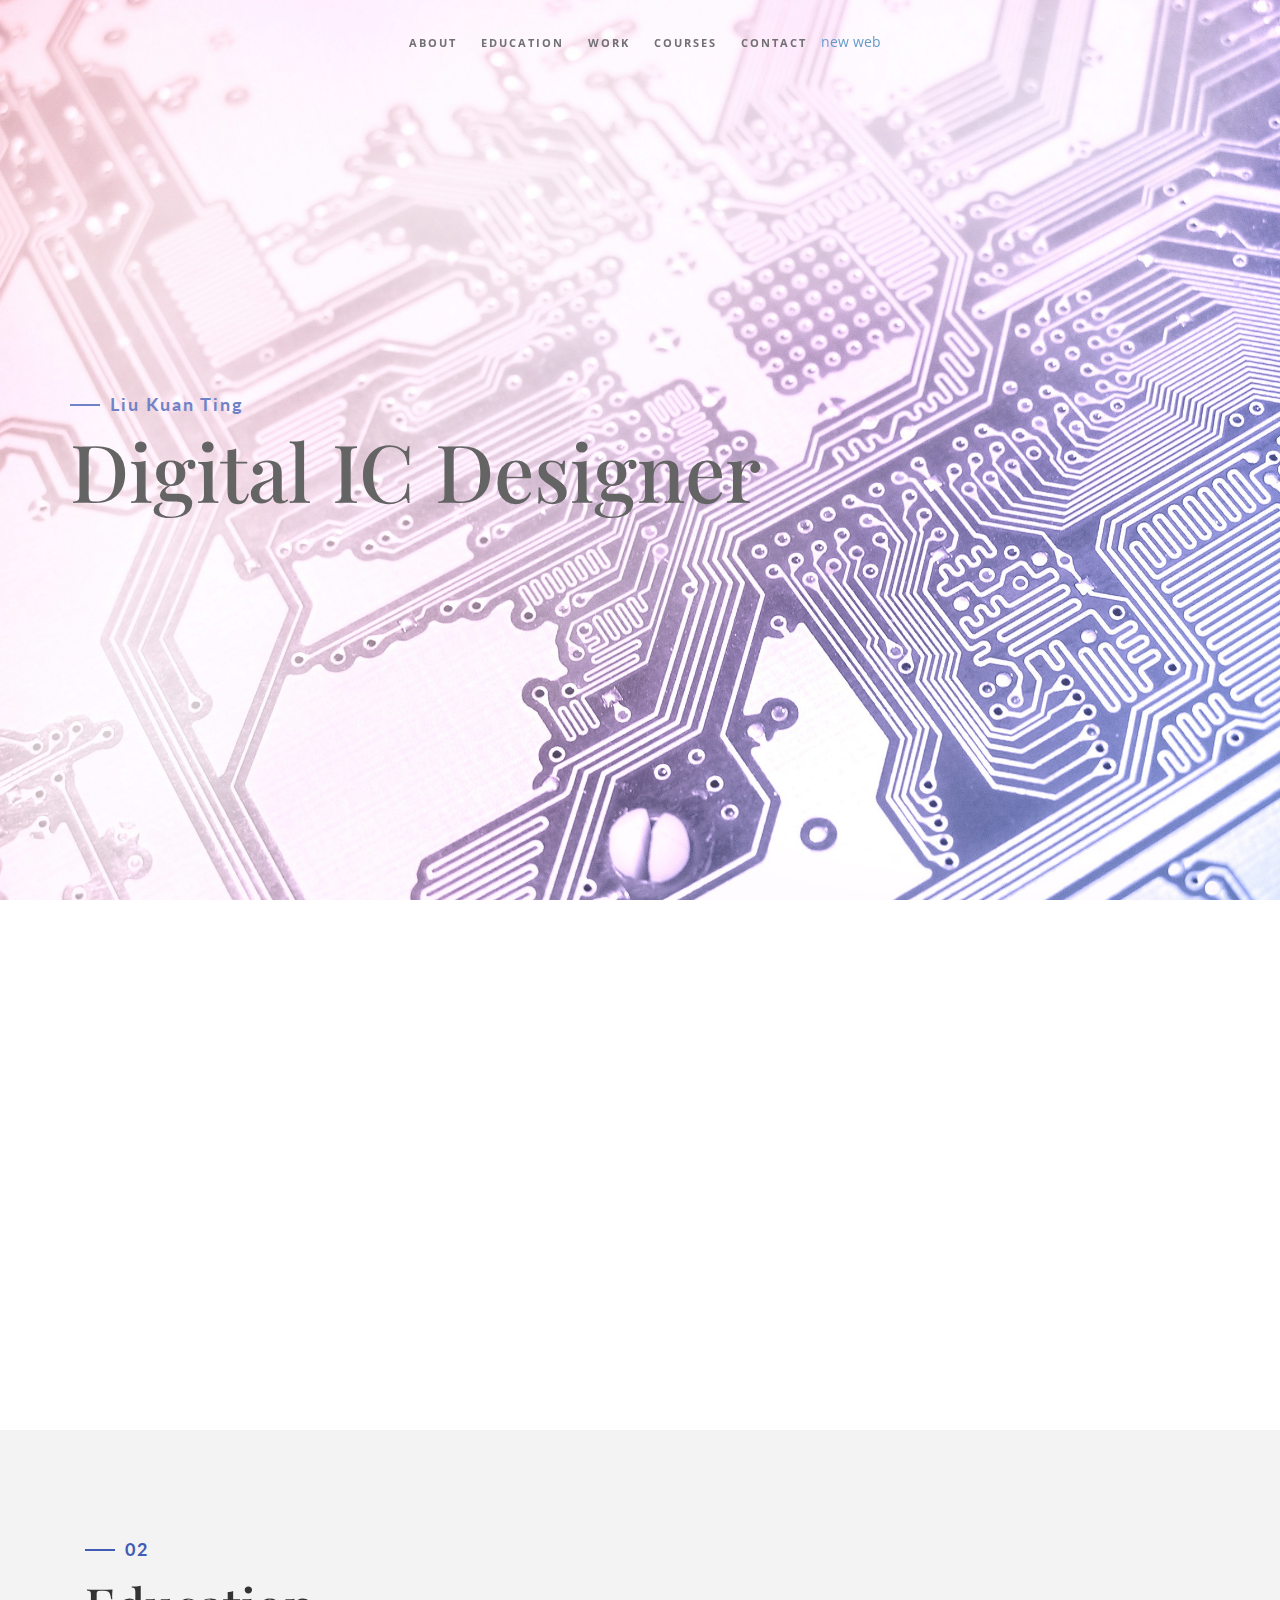
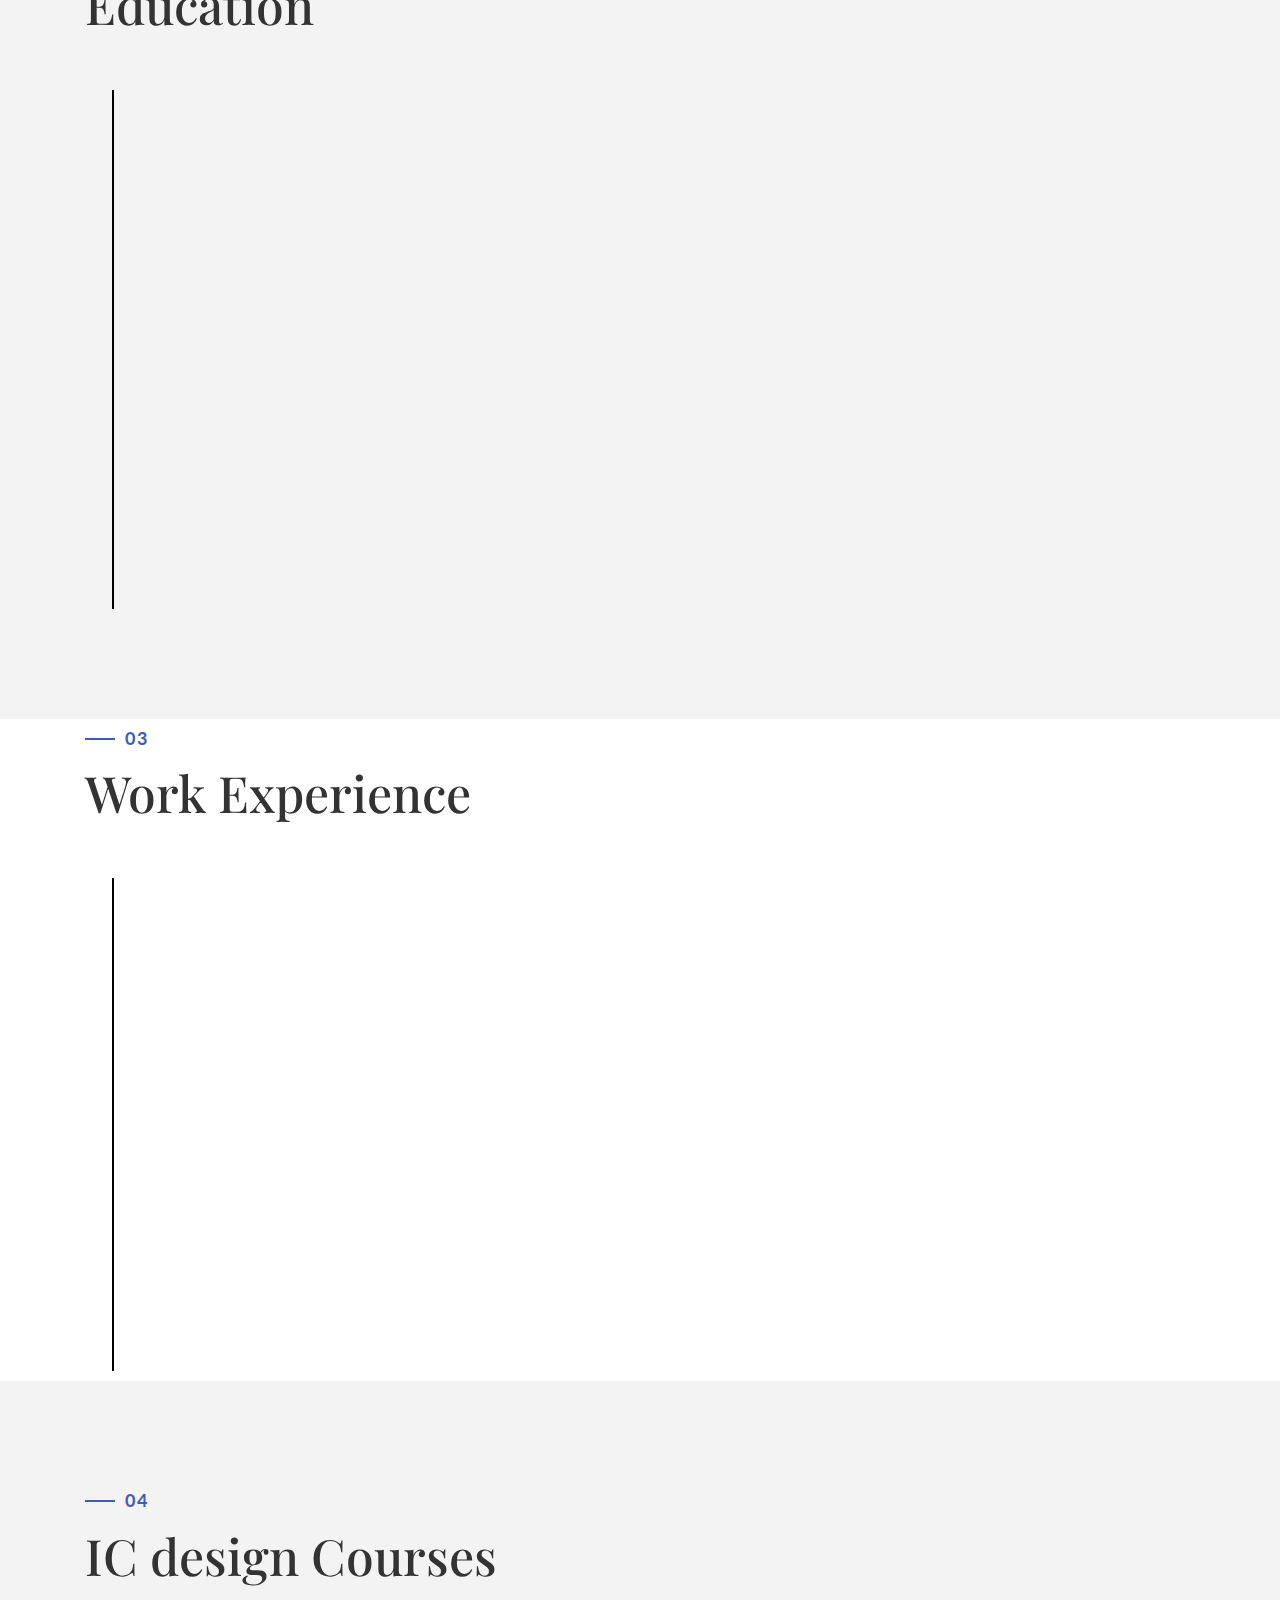
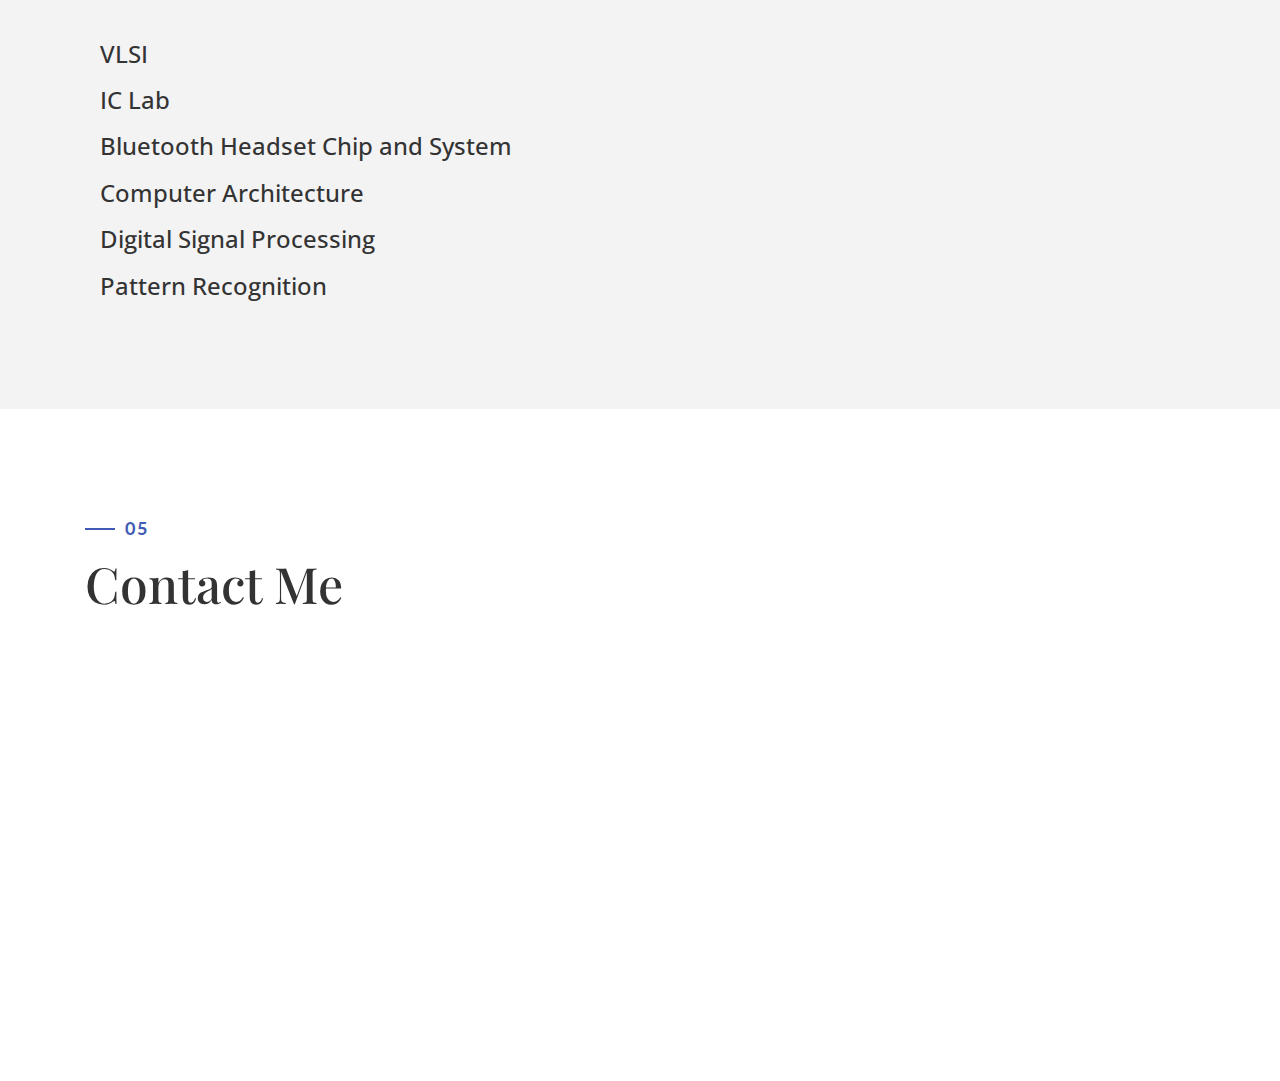
<file: index.html>
<!DOCTYPE html>
<html lang="zh-Hant">

<head>
    <meta charset="utf-8">
    <meta http-equiv="X-UA-Compatible" content="IE=edge">
    <meta name="viewport" content="width=device-width, initial-scale=1">
    <title>Resume</title>
    <link rel="icon" href="img/favicon.ico" type="image/x-icon">
    <!-- Bootstrap -->
    <link href="css/bootstrap.min.css" rel="stylesheet">
    <link href="ionicons/css/ionicons.min.css" rel="stylesheet">
    <link href="css/animate.min.css" rel="stylesheet">
    <link href="css/aos.css" rel="stylesheet">
    <!-- main style -->
    <link href="css/style.css" rel="stylesheet">
    <!-- HTML5 shim and Respond.js for IE8 support of HTML5 elements and media queries -->
    <!-- WARNING: Respond.js doesn't work if you view the page via file:// -->
    <!--[if lt IE 9]>
      <script src="https://oss.maxcdn.com/html5shiv/3.7.3/html5shiv.min.js"></script>
      <script src="https://oss.maxcdn.com/respond/1.4.2/respond.min.js"></script>
    <![endif]-->
</head>

<body>

    <!-- Preloader -->
    <div id="preloader">
        <div id="status">

            <div class="preloader" aria-busy="true" aria-label="Loading, please wait." role="progressbar">
            </div>

        </div>
    </div>
    <!-- ./Preloader -->

    <!-- header -->
    <header class="navbar-fixed-top">
        <nav>
            <ul>
                <li><a href="#about">About</a></li>
                <li><a href="#experience">Education</a></li>
                <li><a href="#about2">Work</a></li>
                <li><a href="#contact">Courses</a></li>
                <li><a href="#projects">contact</a></li>

                <a href="index2.html">
                    new web
                </a>
                <!-- <li><a href="#contact">����</a></li>-->
            </ul>
        </nav>
    </header>
    <!-- ./header -->

    <!-- home -->
    <div class="section" id="home" data-stellar-background-ratio="0.5">
        <div class="container">
            <div class="disply-table">
                <div class="table-cell" data-aos="fade-up" data-aos-delay="0">
                    <h4>Liu Kuan Ting</h4>
                    <h1>Digital IC Designer</h1>
                </div>
            </div>
        </div>
    </div>
    <!-- ./home -->

    <!-- about -->
    <div class="section" id="about">
        <div class="container">
            <div class="col-md-6" data-aos="fade-up">
                <h4>01</h4>
                <h1 class="size-50"> About me</h1>
                <div class="h-50"></div>
                <p>Digital IC design engineer in Mediatek since 2023/8</p>
                <!--
                <p>In charge of digital circuit design, including</p>
                <p> - RTL & Testbench coding / Verification</p>
                <p> - IC design front-end & back-end flow, such as synthesis, coverage check etc.</p>
                -->

                <p>Skills & Language : C++ / Python / Verilog / SystemVerilog / SV assertion</p>
                <p>Familiar with C-shell / Makefile / Tcl / sed,grep,awk </p>
                <p>Experienced in SoC integration.</p>
                <p>Digital IC implementation experience</p>
            </div>
        </div>
    </div>
    <!-- ./about -->

    <!-- experience1  -->
    <div class="section" id="experience">
        <div class="container">
            <div class="col-md-12">
                <h4>02</h4>
                <h1 class="size-50"> Education</h1>
                <div class="h-50"></div>
            </div>
            <div class="col-md-12">
                <ul class="timeline">
                    <li class="timeline-event" data-aos="fade-up">
                        <label class="timeline-event-icon"></label>
                        <div class="timeline-event-copy">
                            <p class="timeline-event-thumbnail">Sept. 2021 - Aug. 2023</p>
                            <h3>National Yang Ming Chiao Tung University (NYCU)</h3>
                            <h4><strong>Institute of Communication engineering</strong></h4>
                            <p><strong>Thesis : ASIC implementation of AFIFO and its application on QFT </strong></p>
                            </p>
                        </div>
                    </li>
                    <li class="timeline-event" data-aos="fade-up" data-aos-delay=".2">
                        <label class="timeline-event-icon"></label>
                        <div class="timeline-event-copy">
                            <p class="timeline-event-thumbnail">Sept. 2016 - Jul. 2020</p>
                            <h3>Feng Chia University (FCU)</h3>
                            <h4>Bachelor of Science in Photonics and Optoelectronics</h4>
                            <p><strong>Topic : Improve layer-based method for rapid hologram </strong></p>
                        </div>
                    </li>

                </ul>
            </div>
        </div>
    </div>
    <!-- ./experience1 -->

    <!-- about -->
    <div class="section" id="about2">
        <div class="container">
            <div class="col-md-12">
                <h4>03</h4>
                <h1 class="size-50"> Work Experience</h1>
                <div class="h-50"></div>
            </div>
            <div class="col-md-12">
                <ul class="timeline">
                    <li class="timeline-event" data-aos="fade-up">
                        <label class="timeline-event-icon"></label>
                        <div class="timeline-event-copy">
                            <p class="timeline-event-thumbnail">Aug. 2023 - Present</p>
                            <h3>Mediatek</h3>
                            <h4><strong>Digital IC Designer</strong></h4>
                            <p><strong>Topic : </strong></p>
                        </div>
                    </li>
                    <li class="timeline-event" data-aos="fade-up" data-aos-delay=".2">
                        <label class="timeline-event-icon"></label>
                        <div class="timeline-event-copy">
                            <p class="timeline-event-thumbnail">Jul. 2022 - Aug. 2022</p>
                            <h3>Mediatek</h3>
                            <h4>Digital IC team intern</h4>
                            <p><strong>Topic : STA </strong></p>
                        </div>
                    </li>

                </ul>
            </div>


        </div>
    </div>
    <!-- ./about -->








    <!-- ./projects -->

    <!-- contact -->
    <div class="section" id="contact">
        <div class="container">
            <div class="col-md-12">
                <h4>04</h4>
                <h1 class="size-50">IC design Courses</h1>
                <div class="h-50"></div>
            </div>
            <h3>&emsp; VLSI </h3>
            <h3>&emsp; IC Lab</h3>
            <h3>&emsp; Bluetooth Headset Chip and System</h3>
            <h3>&emsp; Computer Architecture</h3>
            <h3>&emsp; Digital Signal Processing</h3>
            <h3>&emsp; Pattern Recognition</h3>
        </div>
    </div>
    <!-- ./contact -->




    <!-- projects -->
    <div class="section" id="projects">
        <div class="container">
            <div class="col-md-12">
                <h4>05</h4>
                <h1 class="size-50">Contact Me</h1>
                <h3 class="size-50"> </h3>
            </div>
            <div class="col-md-4" data-aos="fade-up">

                <h3>Phone Number</h3>
                <p>03-5588676</p>
                <h3> Mobile Numberr</h3>
                <p>0972721615</p>
                <h3>Email</h3>
                <p>king5520212@gmail.com </p>


                <div class="clearfix"></div>
                <div class="h-50"></div>
            </div>
            <div class="col-md-8" data-aos="fade-up">
                <form class="contact-bg" id="contact-form" name="contact" method="post" novalidate="novalidate">
                    <input type="text" name="name" class="form-control" placeholder="Your Name" />
                    <input type="email" name="email" class="form-control" placeholder="Your E-mail" />
                    <input type="text" name="phone" class="form-control" placeholder="Phone Number" />
                    <textarea name="message" class="form-control" placeholder="Your Message"
                        style="height:120px"></textarea>
                    <button id="submit" type="submit" name="submit" class="btn btn-glance">Send</button>
                    <div id="success">
                        <p class="green textcenter"> Your message was sent successfully! I will be in touch as soon as I
                            can. </p>
                    </div>
                    <div id="error">
                        <p> Something went wrong, try refreshing and submitting the form again. </p>
                    </div>
                </form>
            </div>
            <!-- end main container -->
        </div>
    </div>
    <!-- ./projects -->








    <!-- contact -->
    <!-- 
    <div class="section" id="contact">
        <div class="container">
            <div class="col-md-12">
                <h4>07</h4>
                <h1 class="size-50">Contact Me</h1>
                <h3 class="size-50"> </h3>
                <div class="h-50"></div>
            </div>
            <div class="col-md-4" data-aos="fade-up">

                <h3>Phone Number</h3>
                <p>03-5588676</p>
                <h3> Mobile Numberr</h3>
                <p>0972721615</p>
                <h3>Email</h3>
                <p>king5520212@gmail.com </p>


                <div class="clearfix"></div>
                <div class="h-50"></div>
            </div>
            <div class="col-md-8" data-aos="fade-up">
                <form class="contact-bg" id="contact-form" name="contact" method="post" novalidate="novalidate">
                    <input type="text" name="name" class="form-control" placeholder="Your Name" />
                    <input type="email" name="email" class="form-control" placeholder="Your E-mail" />
                    <input type="text" name="phone" class="form-control" placeholder="Phone Number" />
                    <textarea name="message" class="form-control" placeholder="Your Message"
                        style="height:120px"></textarea>
                    <button id="submit" type="submit" name="submit" class="btn btn-glance">Send</button>
                    <div id="success">
                        <p class="green textcenter"> Your message was sent successfully! I will be in touch as soon as I
                            can. </p>
                    </div>
                    <div id="error">
                        <p> Something went wrong, try refreshing and submitting the form again. </p>
                    </div>
                </form>
            </div>
        </div>
    </div>
    -->
    <!-- ./contact -->




    <!-- jQuery -->
    <script src="js/jquery.js"></script>
    <!--  plugins  -->
    <script src="js/bootstrap.min.js"></script>
    <script src="js/plugins.js"></script>
    <script src="js/aos.js"></script>
    <script src="js/jquery.form.js"></script>
    <script src="js/jquery.validate.min.js"></script>

    <!--  main script  -->
    <script src="js/custom.js"></script>
</body>

</html>
</file>
<file: css/style.css>
/*
* Resume template
* Created by : Ahmed Essa
* website : www.ahmedessa.net
*/


/* Table of Content
==================================================
	- Google fonts & font family -
	- typography -
	- General -
    - Preloader -
	- Header -
    - home section -
    - About section -
    - experience section -
    - projects section -
    - Contact section -
    - Responsive media queries -
*/


/* Google fonts & font family
==================================================*/

@import 'https://fonts.googleapis.com/css?family=Lato:100,100i,300,300i,400,400i,700,700i,900,900i|Open+Sans:300,300i,400,400i,600,600i,700,700i,800,800i|Playfair+Display:400,400i,700,700i,900,900i';

/*
font-family: 'Playfair Display', serif;
font-family: 'Lato', sans-serif;
font-family: 'Open Sans', sans-serif;
*/


/* typography
==================================================*/

h1 {
    font-family: 'Playfair Display', serif;
    font-size: 80px;
    line-height: 70px;
}

h4 {
    font-family: 'Lato', sans-serif;
    text-transform: capitalize;
    letter-spacing: 2px;
    position: relative;
    color: #425BB5;
    margin-left: 40px;
    font-weight: 700;
}

h4:before {
    position: absolute;
    width: 30px;
    left: -40px;
    content: "";
    display: block;
    height: 2px;
    background: #425BB5;
    top: 9px;
}


/* General
==================================================*/

body {
    font-family: 'Open Sans', sans-serif;
    font-size: 14px;
    line-height: 24px;
}

.size-50 {
    font-size: 50px;
    line-height: 50px
}

.h-50 {
    height: 50px;
}


/* preloader
==================================================*/

#preloader {
    position: fixed;
    top: 0;
    left: 0;
    right: 0;
    bottom: 0;
    background-color: #fff;
    z-index: 10000
}

#status,
.preloader {
    top: 50%;
    left: 50%;
    position: absolute
}

#status {
    width: 100px;
    height: 100px;
    background-repeat: no-repeat;
    background-position: center;
    margin: -50px 0 0 -50px
}

.preloader {
    height: 40px;
    width: 40px;
    margin-top: -20px;
    margin-left: -20px
}

.preloader:before {
    content: "";
    display: block;
    position: absolute;
    left: -1px;
    top: -1px;
    height: 100%;
    width: 100%;
    -webkit-animation: rotation 1s linear infinite;
    animation: rotation 1s linear infinite;
    border: 2px solid #425BB5;
    border-top: 2px solid transparent;
    border-radius: 100%
}

.preloader>.icon {
    position: absolute;
    top: 50%;
    left: 50%;
    height: 25px;
    width: 10.6px;
    margin-top: -12.5px;
    margin-left: -5.3px;
    -webkit-animation: wink 1s ease-in-out infinite alternate;
    animation: wink 1s ease-in-out infinite alternate
}

@media only screen and (min-width:768px) {
    .preloader {
        height: 60px;
        width: 60px;
        margin-top: -30px;
        margin-left: -30px
    }

    .preloader:before {
        left: -2px;
        top: -2px;
        border-width: 2px
    }

    .preloader>.icon {
        height: 37.5px;
        width: 15.9px;
        margin-top: -18.75px;
        margin-left: -7.95px
    }
}

@media only screen and (min-width:1200px) {
    .preloader {
        height: 60px;
        width: 60px;
        margin-top: -30px;
        margin-left: -30px
    }

    .preloader>.icon {
        height: 50px;
        width: 21.2px;
        margin-top: -25px;
        margin-left: -10.6px
    }
}

@-webkit-keyframes rotation {
    from {
        -webkit-transform: rotate(0);
        transform: rotate(0)
    }

    to {
        -webkit-transform: rotate(359deg);
        transform: rotate(359deg)
    }
}

@keyframes rotation {
    from {
        -webkit-transform: rotate(0);
        transform: rotate(0)
    }

    to {
        -webkit-transform: rotate(359deg);
        transform: rotate(359deg)
    }
}

@-webkit-keyframes wink {
    from {
        opacity: 0
    }

    to {
        opacity: 1
    }
}

@keyframes wink {
    from {
        opacity: 0
    }

    to {
        opacity: 1
    }
}


/* Header
==================================================*/

header {
    text-align: center;
    -webkit-transition: all .5s;
    transition: all .5s;
    height: 65px;
}

nav ul {
    display: inline-block;
    padding-left: 0;
    list-style: none;
    padding: 20px;
    margin-bottom: 0;
    -webkit-transition: all .5s;
    transition: all .5s;
}

nav li {
    display: inline-block;
    margin: 10px;
}

nav li a {
    text-transform: uppercase;
    letter-spacing: 2px;
    color: #444;
    font-size: 11px;
    font-weight: bold;
}

.bg-nav {
    background: #fff;
    border-bottom: 1px solid #f3f3f3
}

.bg-nav ul {
    padding: 10px;
}

a:focus {
    color: #444;
    text-decoration: none;
}

a:hover {
    color: #425BB5;
    text-decoration: none;
}

a.active {
    color: #425BB5;
}


/* home section
==================================================*/

#home {
    background: url(../img/IC8.jpg);
    background-size: cover;
    height: 100vh;
}

.table-cell {
    display: table-cell;
    vertical-align: middle;
}

.disply-table {
    display: table;
    height: 100vh;
}


/* about section
==================================================*/

#about {
    padding: 100px 0;
}

.about-img-div img {
    margin: 0 auto;
}

.about-border {
    position: absolute;
    border: 10px solid #425BB5;
    width: 400px;
    height: 400px;
    top: 40px;
    left: 50px;
    z-index: 1
}


/* experience section Education
==================================================*/

#experience {
    padding: 100px 0;
    background: #f3f3f3
}

.experience-row {
    padding: 20px 0;
    border-bottom: 1px solid #ddd;
}

.experience-row h3 {
    font-family: 'Lato', sans-serif;
    text-transform: capitalize;
    letter-spacing: 4px;
    color: #0037ff;
    font-size: 20px;
    font-weight: bold
}

.experience-row p {
    color: #888;
    margin-top: 20px;
    font-size: 15px;
}

.experience-row .date {
    color: #000;
    font-size: 17px;
}

.timeline {
    padding-left: 0;
    list-style: none;
    position: relative;
}

.timeline:before {
    background-color: black;
    content: '';
    margin-left: -1px;
    position: absolute;
    top: 0;
    left: 2em;
    width: 2px;
    height: 100%;
}

.timeline-event {
    position: relative;
}

.timeline-event:hover .timeline-event-icon {
    -webkit-transform: rotate(-45deg);
    transform: rotate(-45deg);
    background-color: #425BB5;
}

.timeline-event:hover .timeline-event-thumbnail {
    box-shadow: inset 40em 0 0 0 #425BB5;
}

.timeline-event-copy {
    padding: 2em;
    position: relative;
    top: -1.875em;
    left: 4em;
    width: 100%;
}

.timeline-event-copy h3 {
    font-size: 1.75em;
}

.timeline-event-copy h4 {
    font-size: 1.2em;
    margin-bottom: 1.2em;
}

.timeline-event-copy strong {
    font-weight: 700;
}

.timeline-event-copy p:not(.timeline-event-thumbnail) {
    padding-bottom: 1.2em;
}

.timeline-event-icon {
    -webkit-transition: -webkit-transform 0.2s ease-in;
    transition: -webkit-transform 0.2s ease-in;
    transition: transform 0.2s ease-in;
    transition: transform 0.2s ease-in, -webkit-transform 0.2s ease-in;
    -webkit-transform: rotate(45deg);
    transform: rotate(45deg);
    background-color: #425BB5;
    outline: 10px solid #f3f3f3;
    display: block;
    margin: 0.5em 0.5em 0.5em -0.5em;
    position: absolute;
    top: 0;
    left: 2em;
    width: 1em;
    height: 1em;
}

.timeline-event-thumbnail {
    -moz-transition: box-shadow 0.5s ease-in 0.1s;
    -o-transition: box-shadow 0.5s ease-in 0.1s;
    -webkit-transition: box-shadow 0.5s ease-in;
    -webkit-transition-delay: 0.1s;
    -webkit-transition: box-shadow 0.5s ease-in 0.1s;
    transition: box-shadow 0.5s ease-in 0.1s;
    color: white;
    font-size: 12px;
    font-weight: bold;
    background-color: black;
    box-shadow: inset 0 0 0 0em #425BB5;
    display: inline-block;
    margin-bottom: 1.2em;
    padding: 0.25em 1em 0.2em 1em;
}


/* projects section
==================================================*/

#projects {
    padding: 100px 0;
}

.portfolio .categories-grid span {
    font-size: 30px;
    margin-bottom: 30px;
    display: inline-block;
}

.portfolio .categories-grid .categories ul li {
    list-style: none;
    margin: 20px 0;
}

.portfolio .categories-grid .categories ul li a {
    display: inline-block;
    color: #60606e;
    padding: 0 10px;
    margin: 0 14px;
    -webkit-transition: all .2s ease-in-out .2s;
    transition: all .2s ease-in-out .2s;
}

.portfolio .categories-grid .categories ul li a:hover,
.portfolio .categories-grid .categories ul li a:focus {
    text-decoration: none;
}

.portfolio .categories-grid .categories ul li a.active {
    background-color: #425BB5;
    padding: 0px 20px;
    color: white;
    text-decoration: none;
}

.portfolio_filter {
    padding-left: 0;
}

.portfolio_item {
    position: relative;
    overflow: hidden;
    display: block;
    margin-bottom: 30px;
}

.portfolio_item .portfolio_item_hover {
    position: absolute;
    top: 0px;
    left: 0px;
    height: 100%;
    width: 100%;
    background-color: #425BB5;
    -webkit-transform: translateY(100%);
    transform: translateY(100%);
    opacity: 0;
    -webkit-transition: all .2s ease-in-out;
    transition: all .2s ease-in-out;
    color: #333;
}

.portfolio_item .portfolio_item_hover .item_info {
    text-align: center;
    position: absolute;
    top: 50%;
    left: 50%;
    -webkit-transform: translate(-50%, -50%);
    transform: translate(-50%, -50%);
    padding: 10px;
    width: 100%;
    font-weight: bold;
}

.portfolio_item .portfolio_item_hover .item_info span {
    display: block;
    color: #fff;
    font-size: 18px;
    -webkit-transform: translateY(-100px);
    transform: translateY(-100px);
    -webkit-transition: all .3s ease-in-out .3s;
    transition: all .3s ease-in-out .3s;
    opacity: 0;
}

.portfolio_item .portfolio_item_hover .item_info em {
    font-style: normal;
    display: inline-block;
    background-color: #425BB5;
    padding: 5px 20px;
    color: #fff;
    margin-top: 10px;
    -webkit-transform: translateY(100px);
    transform: translateY(100px);
    -webkit-transition: all .3s ease-in-out .3s;
    transition: all .3s ease-in-out .3s;
    opacity: 0;
    font-size: 10px;
    letter-spacing: 2px;
}

.portfolio_item:hover .portfolio_item_hover {
    opacity: 1;
    -webkit-transform: translateX(0);
    transform: translateX(0);
}

.portfolio_item:hover .item_info em,
.portfolio_item:hover .item_info span {
    opacity: 1;
    -webkit-transform: translateX(0);
    transform: translateX(0);
}

.portfolio .categories-grid .categories ul li {
    float: left;
}

.portfolio .categories-grid .categories ul li a {
    padding: 0 10px;
    -webkit-transition: all .2s ease-in-out .2s;
    transition: all .2s ease-in-out .2s;
}

.portfolio_filter {
    padding-left: 0;
    display: inline-block;
    margin: 0 auto;
    text-align: center;
}

.portfolio_item img {
    -webkit-filter: grayscale(100%);
    filter: grayscale(100%);
}

.portfolio-padding {
    padding: 50px 0;
}

.portfolio-inner {
    padding-bottom: 0 !important;
    padding-top: 55px;
}

.modal-content {
    box-shadow: 0 5px 15px rgba(0, 0, 0, 0);
    border: none;
}

.popup-modal {
    background: #fff;
}

.close-popup-modal {
    float: right;
    margin: 20px;
    font-size: 22px;
    opacity: 0;
    cursor: pointer;
    -webkit-transition: all .3s;
    transition: all .3s;
    -webkit-transition-delay: .6s;
    transition-delay: .6s;
    position: fixed;
    z-index: 100000;
    right: 14px;
}

.animatedModal-on .close-popup-modal {
    opacity: 1;
}

.modal-content h2 {
    font-family: 'Playfair Display', serif;
    font-size: 40px;
    line-height: 50px;
}


/* contact
==================================================*/

#contact {
    padding: 100px 0;
    background: #f3f3f3
}

#contact-form input,
#contact-form textarea {
    height: 50px;
    margin-bottom: 10px;
    border-radius: 0;
}

#contact-form label {
    display: block;
    margin-bottom: .2em;
    font-size: 13px;
    line-height: 13px;
    font-size: 1.3rem;
    line-height: 1.3rem;
    color: #000;
}

#contact-form label.error {
    margin-top: 10px;
    margin-bottom: 1em;
    font-size: 12px;
    line-height: 12px;
    font-size: 1.2rem;
    line-height: 1.2rem;
    color: #D33E43;
    margin-left: 10px
}

#contact-form input[type="text"].error,
#contact-form input[type="password"].error,
#contact-form input[type="date"].error,
#contact-form input[type="datetime"].error,
#contact-form input[type="datetime-local"].error,
#contact-form input[type="month"].error,
#contact-form input[type="week"].error,
#contact-form input[type="email"].error,
#contact-form input[type="number"].error,
#contact-form input[type="search"].error,
#contact-form input[type="tel"].error,
#contact-form input[type="time"].error,
#contact-form input[type="url"].error,
#contact-form textarea.error {
    border-color: #D33E43
}

textarea {
    resize: none;
}

fieldset {
    border: 0px;
    margin: 0;
    padding: 0
}

.required {
    color: #e9266d
}

#success,
#error {
    display: none
}

#success p,
#error p {
    display: block;
}

#success p {
    color: #425BB5;
    font-size: 15px;
    text-align: center;
    padding: 10px;
    border: 2px solid #425BB5;
    margin-top: 10px;
}

#error p {
    color: #D33E43;
    font-size: 15px;
    text-align: center;
    padding: 10px;
    border: 2px solid #D33E43;
    margin-top: 10px;
}

#submit {
    background-color: #425BB5;
    color: #fff;
    padding: 10px 40px;
    border-radius: 0;
    text-transform: uppercase;
    letter-spacing: 2px;
    font-weight: bold;
    width: 100%;
}

.social {
    padding-left: 0;
    list-style: none;
    margin-top: 20px;
}

.social li {
    float: left;
}

.social li a {
    color: #333;
    font-size: 35px;
    margin-right: 15px;
    transition: all .3s;
    -webkit-transition: all .3s;
}

.social li a:hover {
    color: #425BB5;
}


/* Responsive media queries
==================================================*/

@media (max-width: 991px) {
    .portfolio .categories-grid .categories ul li a {
        padding: 0 2px;
    }
}

@media (max-width: 768px) {
    .timeline-event-copy {
        width: 90%;
        left: 2em;
    }
}

@media (max-width: 500px) {
    h1 {
        font-family: 'Playfair Display', serif;
        font-size: 50px;
        line-height: 50px;
    }

    #home,
    .disply-table {
        height: 600px;
    }

    .about-border {
        width: 265px;
    }

    .portfolio .categories-grid .categories ul li {
        list-style: none;
        margin: 10px 0;
    }
}

@media (max-width: 420px) {
    nav li {
        margin: 6px;
    }

    nav li a {
        font-size: 10px;
    }
}
</file>
